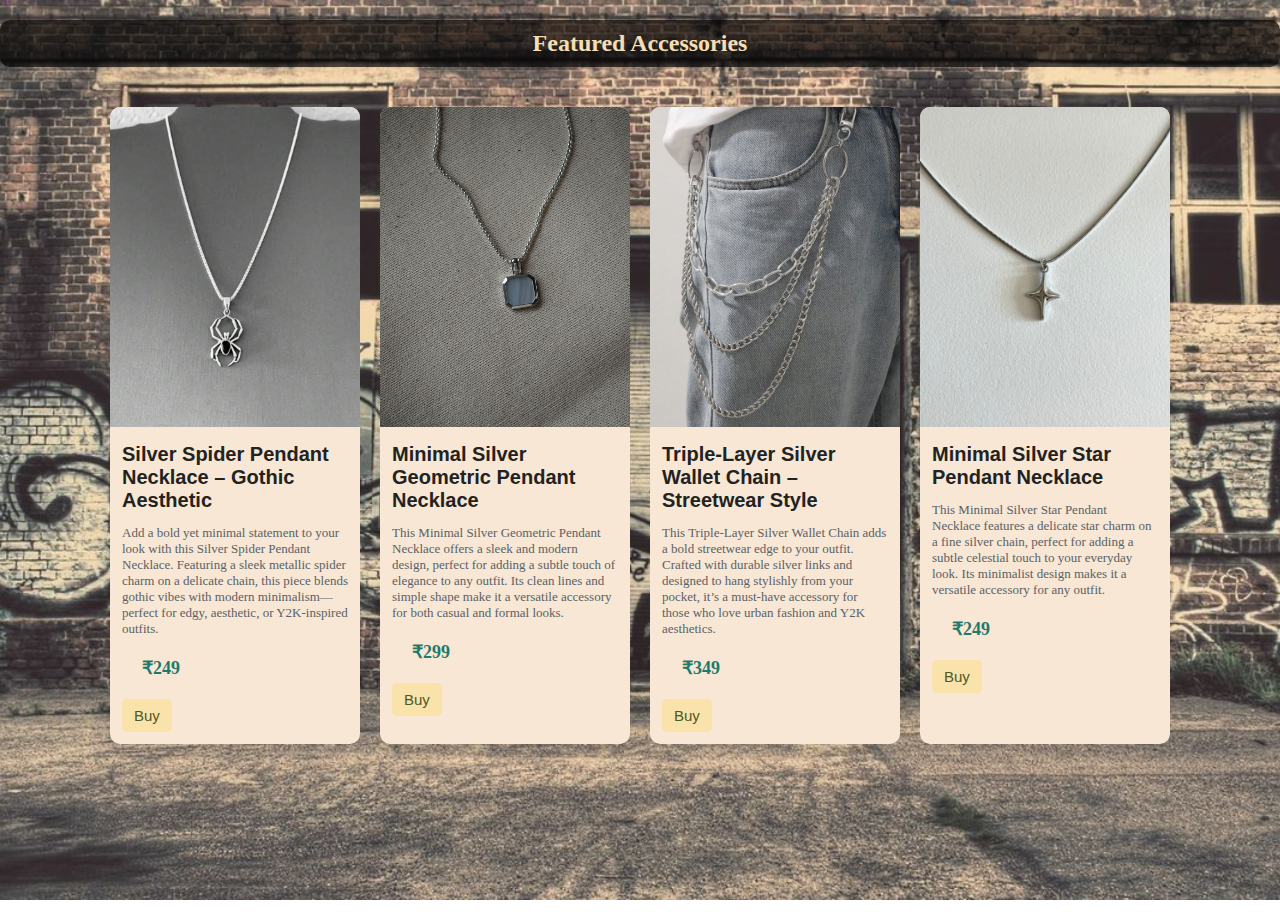
<file: accessories.html>
<!DOCTYPE html>
<html lang="en">
<head>
    <meta charset="UTF-8">
    <meta name="viewport" content="width=device-width, initial-scale=1.0">
    <title>Accessories</title>
    <style>
        :root{
  --bg:linear-gradient (135deg, #e8f0f9, #6b8cb5);
  --card:#ffffff;
  --accent:#1f7a6b;
  --muted:#5b6166;
  --radius:12px;
  --container:1100px;
  --gap:20px;
  --shadow: 0 8px 24px rgba(15,20,20,0.06);
}

*{
    box-sizing:border-box
}
html,body{
    height:100%;
    margin:0;
    font-family: Georgia, 'Times New Roman', Times, serif;
    background:var(--bg);
    color:#222
}
.container{
    max-width:var(--container);
    margin:0 auto;
    padding:20px;
}



/* Collections */
.section-title{
    margin:18px 0 12px;
    text-align: center;
    color:#eff6f5;
    box-shadow: 0 4px 6px rgba(0, 0, 0, 0.3);
   font-family: 'Courier New', Courier, monospace;
   background-color: rgba(1, 1, 1, 0.616);
}
.collections .grid{
    display:grid;
    grid-template-columns:repeat(4,1fr);
    gap:var(--gap);
}
.card{
    background:var(--card);
    border-radius:10px;
    overflow:hidden;
    box-shadow:var(--shadow);
    background-color: rgb(247, 231, 212);
}
.card img{
    width:100%;
    height:320px;
    object-fit:cover;
    background-color: antiquewhite;
}
.card-body{
    padding:12px;
    align-items:center;
    justify-content:space-between;
    gap:8px
}
.card-body h3{
    margin:0;
    font-size:1rem;
}
.muted{
    color:var(--muted);
    font-size:0.9rem;
}
.price{
    font-weight:700;
    color:var(--accent);
}

/* Responsive */


@media (max-width:520px){
  .nav{display:none}
  .collections .grid{grid-template-columns:1fr}
  .header-row{padding:8px 0}
  .hero-text h1{font-size:1.4rem}
  .hero-image img{height:200px}
}
body{
    background: linear-gradient(135deg, #c5d6e8, #9ac6fb);
    background-image: url(back.jpg);
    background-size: cover;
    background-repeat: no-repeat;
}
.container h2{
         font-size: 25px;
         font-family: 'Segoe UI', Tahoma, Geneva, Verdana, sans-serif;
}
.container h3{
            font-size: 20px;
            font-family: 'Gill Sans', 'Gill Sans MT', Calibri, 'Trebuchet MS', sans-serif;
}
.container p{
            font-size: 13px;
            font-family: Georgia, 'Times New Roman', Times, serif;
}
.price{
            font-size: 18px;
            margin: 20px;
}
h2{
  font-family: Georgia, 'Times New Roman', Times, serif;
    text-align: center; 
    background-color: #000000ab;
    color: wheat;
   
    padding: 10px 20px;
    border-radius: 10px;
   
}

button input {
    padding: 8px 12px;
    font-size: 16px;
    width: 100%;
    border: 1px solid #ccc;
    border-radius: 5px;
}
button {
    padding: 8px 12px;
    font-size: 15px;
    background-color: #f9e3aa;
    color: rgb(78, 90, 38);
    border: none;
    border-radius: 5px;
    cursor: pointer;
}

 button:hover {
    background-color: #ffe18d;
}
    </style>
</head>
<body>
  <h2>Featured Accessories</h2>
    <section id="collections" class="container collections">
    
      <div class="grid">
        <article class="card">
          <img src="a1.jpg" alt="a1" loading="lazy">
          <div class="card-body">
            <h3>Silver Spider Pendant Necklace – Gothic Aesthetic</h3>
            <p class="muted">Add a bold yet minimal statement to your look with this Silver Spider Pendant Necklace. Featuring a sleek metallic spider charm on a delicate chain, this piece blends gothic vibes with modern minimalism—perfect for edgy, aesthetic, or Y2K-inspired outfits.</p>
            <div class="price">&#8377;249</div>
            <a href="button1.html" target="_blank"><button>Buy</button></a>
          </div>
        </article>

        <article class="card">
          <img src="a2.jpg" alt="a2" loading="lazy">
          <div class="card-body">
            <h3>Minimal Silver Geometric Pendant Necklace</h3>
            <p class="muted">This Minimal Silver Geometric Pendant Necklace offers a sleek and modern design, perfect for adding a subtle touch of elegance to any outfit. Its clean lines and simple shape make it a versatile accessory for both casual and formal looks.</p>
            <div class="price">&#8377;299</div>
            <a href="button1.html" target="_blank"><button>Buy</button></a>
          </div>
        </article>

        <article class="card">
          <img src="a3.jpg" alt="a3" loading="lazy">
          <div class="card-body">
            <h3>Triple-Layer Silver Wallet Chain – Streetwear Style</h3>
            <p class="muted">This Triple-Layer Silver Wallet Chain adds a bold streetwear edge to your outfit. Crafted with durable silver links and designed to hang stylishly from your pocket, it’s a must-have accessory for those who love urban fashion and Y2K aesthetics.</p>
            <div class="price">&#8377;349</div>
            <a href="button1.html" target="_blank"><button>Buy</button></a>
          </div>
        </article>

        <article class="card">
          <img src="a4.jpg" alt="a4" loading="lazy">
          <div class="card-body">
            <h3>Minimal Silver Star Pendant Necklace</h3>
            <p class="muted">This Minimal Silver Star Pendant Necklace features a delicate star charm on a fine silver chain, perfect for adding a subtle celestial touch to your everyday look. Its minimalist design makes it a versatile accessory for any outfit.</p>
            <div class="price">&#8377;249</div>
            <a href="button1.html" target="_blank"><button>Buy</button></a>
          </div>
          </article>
</section>
</body>
</html>
</file>
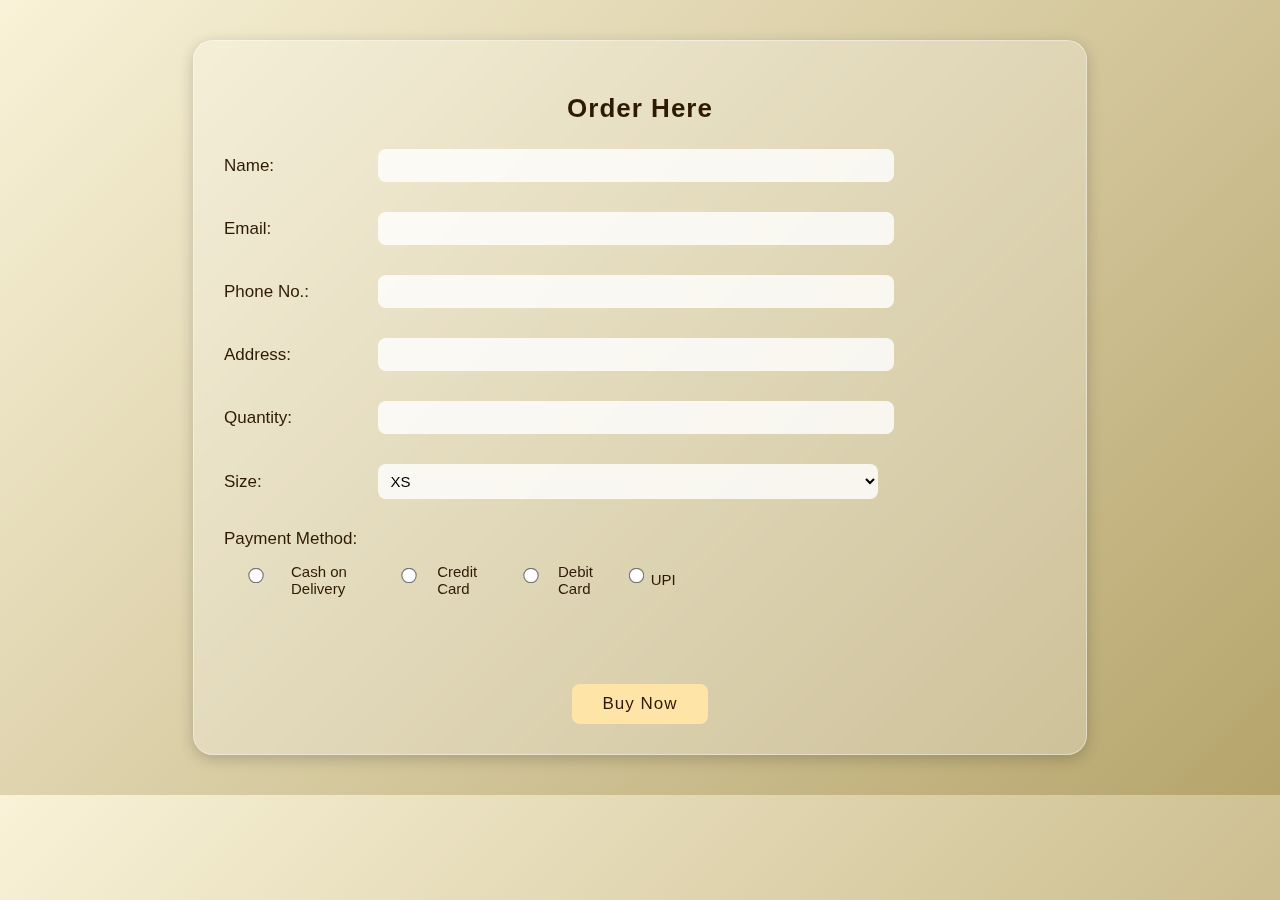
<file: button1.html>
<!DOCTYPE html>
<html>
<head>
    <title>Thrift Store Order Form</title>

    <style>
        body{
            background: linear-gradient(135deg, #f9f2d8, #b5a46b);
            font-family: "Poppins", sans-serif;
            margin: 0;
            padding: 0;
        }

        .form-box{
            width: 65%;
            margin: 40px auto;
            padding: 30px;
            background: rgba(255, 255, 255, 0.25);
            border-radius: 20px;
            backdrop-filter: blur(8px);
            border: 1px solid rgba(255, 255, 255, 0.4);
            color: rgb(46, 26, 3);
            box-shadow: 0 4px 15px rgba(0,0,0,0.2);
        }

        h2{
            color: rgb(46, 26, 3);
            font-size: 26px;
            text-align: center;
            margin-bottom: 25px;
            letter-spacing: 1px;
        }

        label{
            display: inline-block;
            width: 150px;
            margin-bottom: 14px;
            font-size: 17px;
        }

        input, select, textarea{
            padding: 8px;
            border: none;
            border-radius: 8px;
            width: 60%;
            margin-bottom: 12px;
            background: rgba(255,255,255,0.8);
            font-size: 15px;
        }

        textarea{
            height: 90px;
            resize: none;
        }

        /* Horizontal rows */
        .inline-row{
            display: flex;
            align-items: center;
            gap: 20px;
            margin-bottom: 12px;
        }

        .inline-row label{
            width: auto;
            display: flex;
            align-items: center;
            gap: 5px;
            font-size: 15px;
            color: rgb(46, 26, 3);
        }

        input[type="radio"]{
            transform: scale(1.2);
        }

        .btn{
            margin-top: 25px;
            padding: 10px 30px;
            background-color: #ffe4a7;
            border: none;
            border-radius: 8px;
            color: rgb(46, 26, 3);
            cursor: pointer;
            font-size: 17px;
            transition: 0.3s;
            letter-spacing: 1px;
        }

        .btn:hover{
            background-color: #ffeba8;
        }

        /* Popup */
        .popup{
            display: none;
            position: fixed;
            top: 50%;
            left: 50%;
            transform: translate(-50%, -50%);
            background: white;
            padding: 25px 35px;
            border-radius: 12px;
            text-align: center;
            color: rgb(46, 26, 3);
            font-size: 20px;
            box-shadow: 0 4px 12px rgba(0,0,0,0.3);
            animation: fadeIn 0.3s ease-in-out;
        }

        @keyframes fadeIn{
            from{opacity: 0; transform: translate(-50%, -48%);}
            to{opacity: 1; transform: translate(-50%, -50%);}
        }
    </style>
</head>

<body>

<div class="form-box">

    <h2>Order Here</h2>

    <form onsubmit="showPopup(event)">
        <label for="name">Name:</label>
        <input type="text" id="name" required><br><br>

        <label for="email">Email:</label>
        <input type="email" id="email" required><br><br>

        <label for="phone">Phone No.:</label>
        <input type="text" id="phone" required><br><br>

        <label for="address">Address:</label>
        <input type="text" id="address"  required><br><br>

        

        <label for="quantity">Quantity:</label>
        <input type="number" id="quantity" min="1" max="5" required><br><br>

        <label for="size">Size:</label>
        <select id="size">
            <option>XS</option>
            <option>S</option>
            <option>M</option>
            <option>L</option>
            <option>XL</option>
        </select><br><br>

       

        <label for="pay">Payment Method:</label>
        <div class="inline-row">
            <label for="pay1"><input type="radio" name="pay" id="pay1"> Cash on Delivery</label>
            <label for="pay2"><input type="radio" name="pay" id="pay2"> Credit Card</label>
            <label for="pay3"><input type="radio" name="pay" id="pay3"> Debit Card</label>
            <label for="pay4"><input type="radio" name="pay" id="pay4"> UPI</label>
        </div>
<br><br>
        

        <center>
            <button class="btn">Buy Now</button>
        </center>
    </form>
</div>


</script>

</body>
</html>
</file>
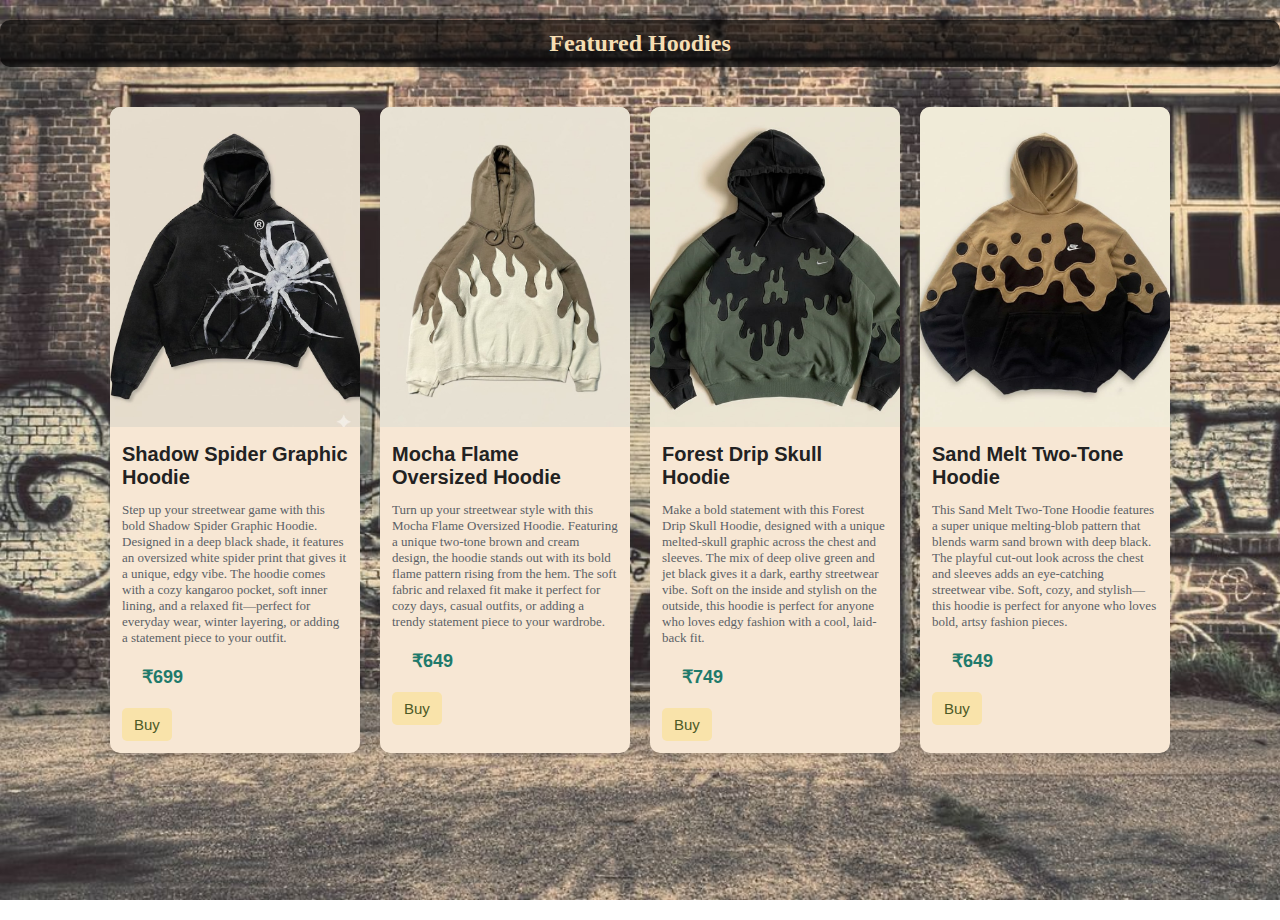
<file: hoodie.html>
<!DOCTYPE html>
<html lang="en">
<head>
    <meta charset="UTF-8">
    <meta name="viewport" content="width=device-width, initial-scale=1.0">
    <title>Hoodies</title>
    <style>
      :root{
  --bg:linear-gradient (135deg, #e8f0f9, #6b8cb5);
  --card:#ffffff;
  --accent:#1f7a6b;
  --muted:#5b6166;
  --radius:12px;
  --container:1100px;
  --gap:20px;
  --shadow: 0 8px 24px rgba(15,20,20,0.06);
}

*{
    box-sizing:border-box
}
html,body{
    height:100%;
    margin:0;
    font-family: -apple-system, BlinkMacSystemFont, "Segoe UI", Roboto, "Helvetica Neue", Arial;
    background:var(--bg);
    color:#222
}
.container{
    max-width:var(--container);
    margin:0 auto;
    padding:20px;
}



/* Collections */
.section-title{
    margin:18px 0 12px;
    color:#0e2b27;
}
.collections .grid{
    display:grid;
    grid-template-columns:repeat(4,1fr);
    gap:var(--gap);
}
.card{
    background:var(--card);
    border-radius:10px;
    overflow:hidden;
    box-shadow:var(--shadow);
    background-color: rgb(247, 231, 212);
}
.card img{
    width:100%;
    height:320px;
    object-fit:cover;
    background-color: antiquewhite;
}
.card-body{
    padding:12px;
    align-items:center;
    justify-content:space-between;
    gap:8px
}
.card-body h3{
    margin:0;
    font-size:1rem;
}
.muted{
    color:var(--muted);
    font-size:0.9rem;
}
.price{
    font-weight:700;
    color:var(--accent);
}

/* Responsive */


@media (max-width:520px){
  .nav{display:none}
  .collections .grid{grid-template-columns:1fr}
  .header-row{padding:8px 0}
  .hero-text h1{font-size:1.4rem}
  .hero-image img{height:200px}
}
body{
    background: linear-gradient(135deg, #c5d6e8, #9ac6fb);
    background-image: url(back.jpg);
    background-size: cover;
    background-repeat: no-repeat;
}
.container h2{
         font-size: 25px;
         font-family: 'Segoe UI', Tahoma, Geneva, Verdana, sans-serif;
}
.container h3{
            font-size: 20px;
            font-family: 'Gill Sans', 'Gill Sans MT', Calibri, 'Trebuchet MS', sans-serif;
}
.container p{
            font-size: 13px;
            font-family: Georgia, 'Times New Roman', Times, serif;
}
.price{
            font-size: 18px;
            margin: 20px;
}
h2{
  font-family: Georgia, 'Times New Roman', Times, serif;
    text-align: center; 
    background-color: #000000ab;
    color: wheat;
   
    padding: 10px 20px;
    border-radius: 10px;
   
}
button input {
    padding: 8px 12px;
    font-size: 16px;
    width: 100%;
    border: 1px solid #ccc;
    border-radius: 5px;
}
button {
    padding: 8px 12px;
    font-size: 15px;
    background-color: #f9e3aa;
    color: rgb(78, 90, 38);
    border: none;
    border-radius: 5px;
    cursor: pointer;
}

 button:hover {
    background-color: #ffe18d;
}
    </style>
</head>
<body>
         <h2>Featured Hoodies</h2>
   <section id="collections" class="container collections">
     
      <div class="grid">
        <article class="card">
          <img src="ho1.jpg" alt="hoodie1" loading="lazy">
          <div class="card-body">
            <h3>Shadow Spider Graphic Hoodie</h3>
            <p class="muted">Step up your streetwear game with this bold Shadow Spider Graphic Hoodie. Designed in a deep black shade, it features an oversized white spider print that gives it a unique, edgy vibe. The hoodie comes with a cozy kangaroo pocket, soft inner lining, and a relaxed fit—perfect for everyday wear, winter layering, or adding a statement piece to your outfit.</p>
            <div class="price">&#8377;699</div>
            <a href="button1.html" target="_blank"><button>Buy</button></a>
          </div>
        </article>
        <article class="card">
          <img src="ho2.jpg" alt="hoodie2" loading="lazy">
          <div class="card-body">
            <h3>Mocha Flame Oversized Hoodie</h3>
            <p class="muted">Turn up your streetwear style with this Mocha Flame Oversized Hoodie. Featuring a unique two-tone brown and cream design, the hoodie stands out with its bold flame pattern rising from the hem. The soft fabric and relaxed fit make it perfect for cozy days, casual outfits, or adding a trendy statement piece to your wardrobe.</p>
            <div class="price">&#8377;649</div>
            <a href="button1.html" target="_blank"><button>Buy</button></a>
          </div>
        </article>

        <article class="card">
          <img src="ho3.jpg" alt="hoodie3" loading="lazy">
          <div class="card-body">
            <h3>Forest Drip Skull Hoodie</h3>
            <p class="muted">Make a bold statement with this Forest Drip Skull Hoodie, designed with a unique melted-skull graphic across the chest and sleeves. The mix of deep olive green and jet black gives it a dark, earthy streetwear vibe. Soft on the inside and stylish on the outside, this hoodie is perfect for anyone who loves edgy fashion with a cool, laid-back fit.</p>
            <div class="price">&#8377;749</div>
            <a href="button1.html" target="_blank"><button>Buy</button></a>
          </div>
        </article>

        <article class="card">
          <img src="ho4.jpg" alt="hoodie4" loading="lazy">
          <div class="card-body">
            <h3>Sand Melt Two-Tone Hoodie</h3>
            <p class="muted">This Sand Melt Two-Tone Hoodie features a super unique melting-blob pattern that blends warm sand brown with deep black. The playful cut-out look across the chest and sleeves adds an eye-catching streetwear vibe. Soft, cozy, and stylish—this hoodie is perfect for anyone who loves bold, artsy fashion pieces.</p>
            <div class="price">&#8377;649</div>
            <a href="button1.html" target="_blank"><button>Buy</button></a>
          </div>
</article>
</section>
   
</body>
</html>
</file>
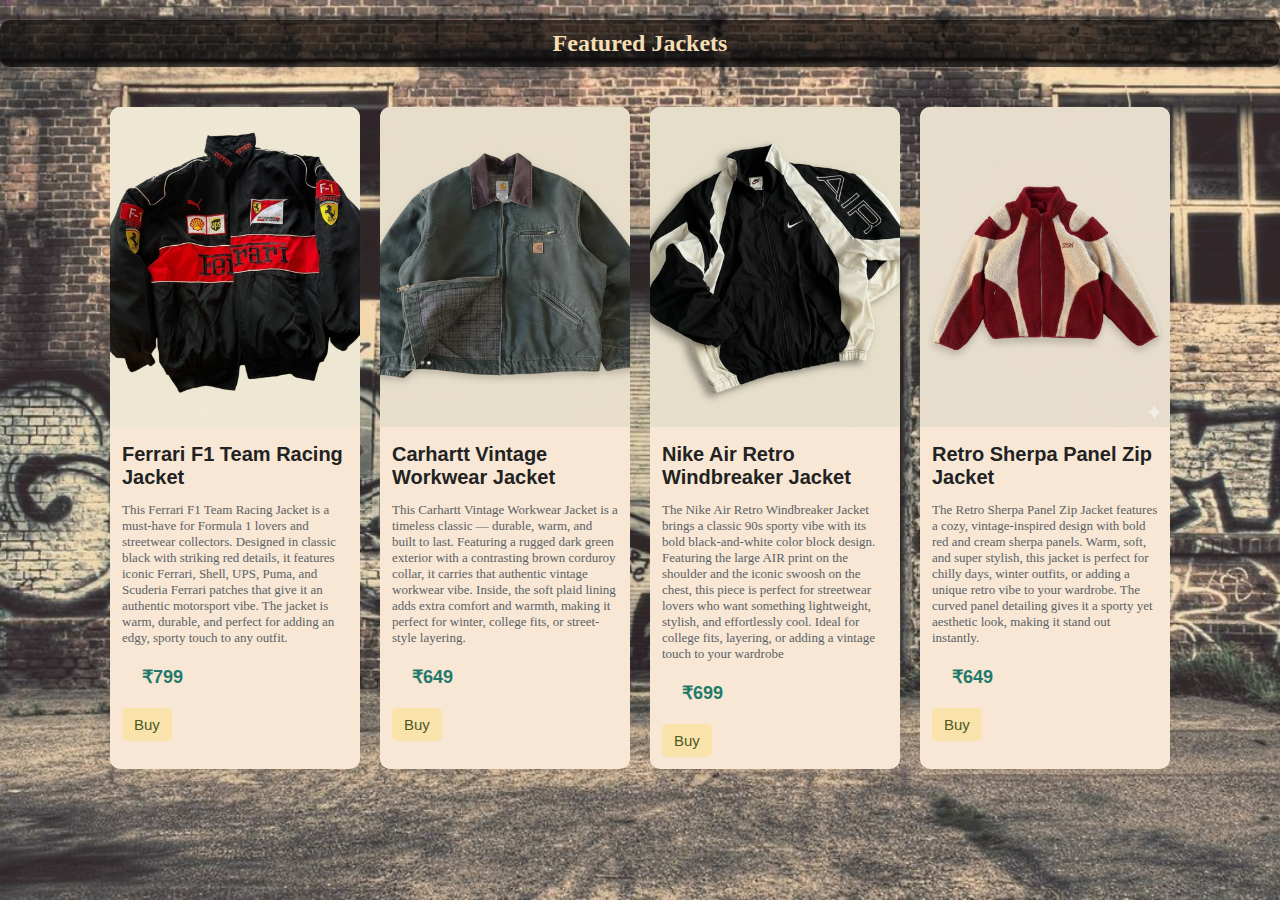
<file: jacket.html>
<!DOCTYPE html>
<html lang="en">
<head>
    <meta charset="UTF-8">
    <meta name="viewport" content="width=device-width, initial-scale=1.0">
    <title>Jackets</title>
    <style>
      
   :root{
  --bg:linear-gradient (135deg, #e8f0f9, #6b8cb5);
  --card:#ffffff;
  --accent:#1f7a6b;
  --muted:#5b6166;
  --radius:12px;
  --container:1100px;
  --gap:20px;
  --shadow: 0 8px 24px rgba(15,20,20,0.06);
}

*{
    box-sizing:border-box
}
html,body{
    height:100%;
    margin:0;
    font-family: -apple-system, BlinkMacSystemFont, "Segoe UI", Roboto, "Helvetica Neue", Arial;
    background:var(--bg);
    color:#222
}
.container{
    max-width:var(--container);
    margin:0 auto;
    padding:20px;
}



/* Collections */
.section-title{
    margin:18px 0 12px;
    color:#0e2b27;
}
.collections .grid{
    display:grid;
    grid-template-columns:repeat(4,1fr);
    gap:var(--gap);
}
.card{
    background:var(--card);
    border-radius:10px;
    overflow:hidden;
    box-shadow:var(--shadow);
    background-color: rgb(247, 231, 212);
}
.card img{
    width:100%;
    height:320px;
    object-fit:cover;
    background-color: antiquewhite;
}
.card-body{
    padding:12px;
    align-items:center;
    justify-content:space-between;
    gap:8px
}
.card-body h3{
    margin:0;
    font-size:1rem;
}
.muted{
    color:var(--muted);
    font-size:0.9rem;
}
.price{
    font-weight:700;
    color:var(--accent);
}

/* Responsive */


@media (max-width:520px){
  .nav{display:none}
  .collections .grid{grid-template-columns:1fr}
  .header-row{padding:8px 0}
  .hero-text h1{font-size:1.4rem}
  .hero-image img{height:200px}
}
body{
    background: linear-gradient(135deg, #c5d6e8, #9ac6fb);
    background-image: url(back.jpg);
    background-size: cover;
    background-repeat: no-repeat;
}
.container h2{
         font-size: 25px;
         font-family: 'Segoe UI', Tahoma, Geneva, Verdana, sans-serif;
}
.container h3{
            font-size: 20px;
            font-family: 'Gill Sans', 'Gill Sans MT', Calibri, 'Trebuchet MS', sans-serif;
}
.container p{
            font-size: 13px;
            font-family: Georgia, 'Times New Roman', Times, serif;
}
.price{
            font-size: 18px;
            margin: 20px;
}
h2{
  font-family: Georgia, 'Times New Roman', Times, serif;
    text-align: center; 
    background-color: #000000ab;
    color: wheat;
   
    padding: 10px 20px;
    border-radius: 10px;
   
}
button input {
    padding: 8px 12px;
    font-size: 16px;
    width: 100%;
    border: 1px solid #ccc;
    border-radius: 5px;
}
button {
    padding: 8px 12px;
    font-size: 15px;
    background-color: #f9e3aa;
    color: rgb(78, 90, 38);
    border: none;
    border-radius: 5px;
    cursor: pointer;
}

 button:hover {
    background-color: #ffe18d;
}

    </style>
</head>
<body>
    <h2>Featured Jackets</h2>
   <section id="collections" class="container collections">
    
      <div class="grid">
        <article class="card">
          <img src="ja1.jpg" alt="j1" loading="lazy">
          <div class="card-body">
            <h3>Ferrari F1 Team Racing Jacket</h3>
            <p class="muted">This Ferrari F1 Team Racing Jacket is a must-have for Formula 1 lovers and streetwear collectors. Designed in classic black with striking red details, it features iconic Ferrari, Shell, UPS, Puma, and Scuderia Ferrari patches that give it an authentic motorsport vibe. The jacket is warm, durable, and perfect for adding an edgy, sporty touch to any outfit.</p>
            <div class="price">&#8377;799</div>
            <a href="button1.html" target="_blank"><button>Buy</button></a>
          </div>
        </article>

        <article class="card">
          <img src="ja2.jpg" alt="j2" loading="lazy">
          <div class="card-body">
            <h3>Carhartt Vintage Workwear Jacket</h3>
            <p class="muted">This Carhartt Vintage Workwear Jacket is a timeless classic — durable, warm, and built to last. Featuring a rugged dark green exterior with a contrasting brown corduroy collar, it carries that authentic vintage workwear vibe. Inside, the soft plaid lining adds extra comfort and warmth, making it perfect for winter, college fits, or street-style layering.</p>
            <div class="price">&#8377;649</div>
            <a href="button1.html" target="_blank"><button>Buy</button></a>
          </div>
        </article>

        <article class="card">
          <img src="ja3.jpg" alt="j3" loading="lazy">
          <div class="card-body">
            <h3>Nike Air Retro Windbreaker Jacket</h3>
            <p class="muted">The Nike Air Retro Windbreaker Jacket brings a classic 90s sporty vibe with its bold black-and-white color block design. Featuring the large AIR print on the shoulder and the iconic swoosh on the chest, this piece is perfect for streetwear lovers who want something lightweight, stylish, and effortlessly cool. Ideal for college fits, layering, or adding a vintage touch to your wardrobe</p>
            <div class="price">&#8377;699</div>
            <a href="button1.html" target="_blank"><button>Buy</button></a>
          </div>
        </article>

        <article class="card">
          <img src="ja4.jpg" alt="j4" loading="lazy">
          <div class="card-body">
            <h3>Retro Sherpa Panel Zip Jacket</h3>
            <p class="muted">The Retro Sherpa Panel Zip Jacket features a cozy, vintage-inspired design with bold red and cream sherpa panels. Warm, soft, and super stylish, this jacket is perfect for chilly days, winter outfits, or adding a unique retro vibe to your wardrobe. The curved panel detailing gives it a sporty yet aesthetic look, making it stand out instantly.</p>
            <div class="price">&#8377;649</div>
            <a href="button1.html" target="_blank"><button>Buy</button></a>
          </div>
</article>
</section>
   
</body>
</html>
</file>
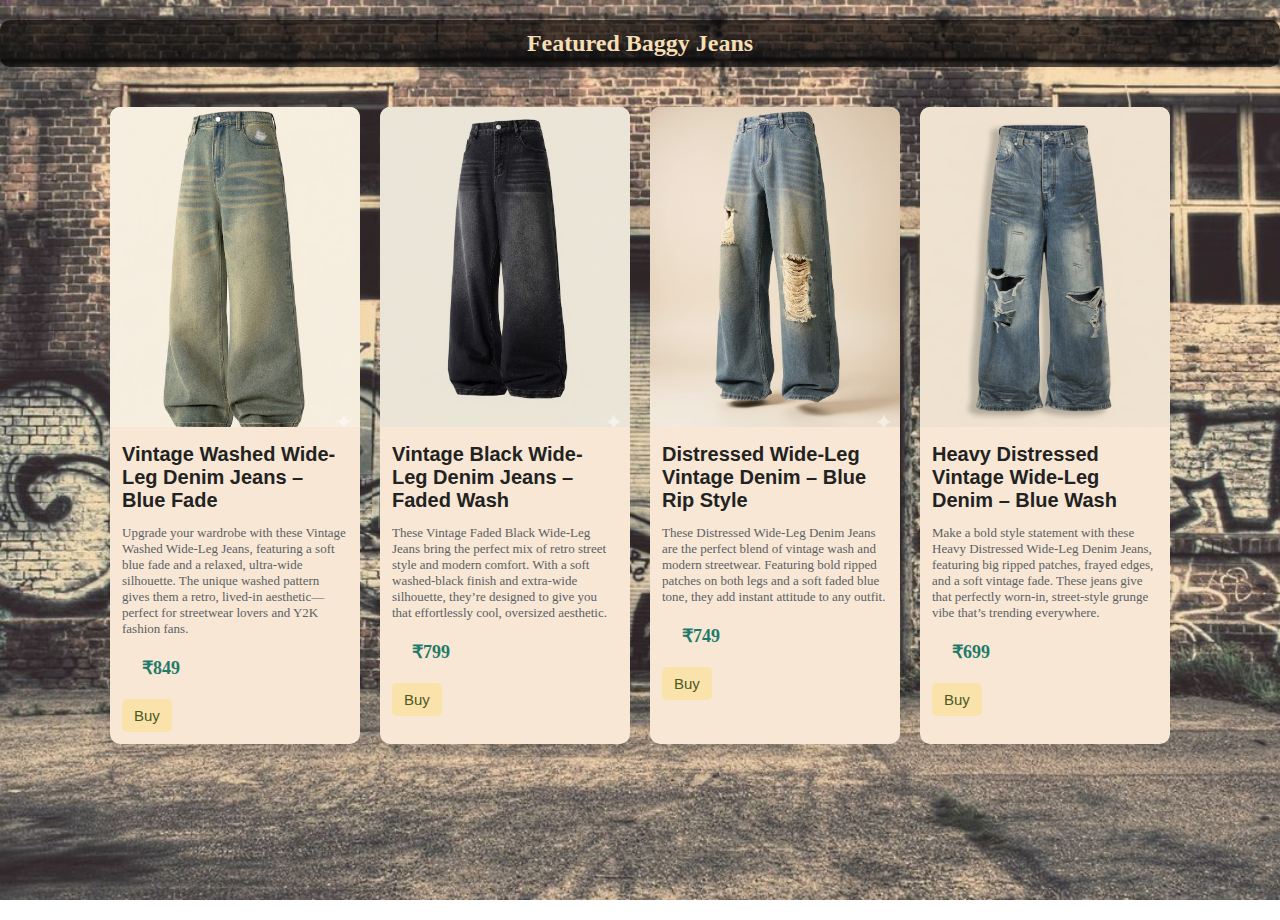
<file: jeans.html>
<!DOCTYPE html>
<html lang="en">
<head>
    <meta charset="UTF-8">
    <meta name="viewport" content="width=device-width, initial-scale=1.0">
    <title>Baggy Jeans</title>
    <style>
        :root{
  --bg:linear-gradient (135deg, #e8f0f9, #6b8cb5);
  --card:#ffffff;
  --accent:#1f7a6b;
  --muted:#5b6166;
  --radius:12px;
  --container:1100px;
  --gap:20px;
  --shadow: 0 8px 24px rgba(15,20,20,0.06);
}

*{
    box-sizing:border-box
}
html,body{
    height:100%;
    margin:0;
    font-family: Georgia, 'Times New Roman', Times, serif;
    background:var(--bg);
    color:#222
}
.container{
    max-width:var(--container);
    margin:0 auto;
    padding:20px;
}



/* Collections */
.section-title{
    margin:18px 0 12px;
    text-align: center;
    color:#eff6f5;
    box-shadow: 0 4px 6px rgba(0, 0, 0, 0.3);
   font-family: 'Courier New', Courier, monospace;
   background-color: rgba(1, 1, 1, 0.616);
}
.collections .grid{
    display:grid;
    grid-template-columns:repeat(4,1fr);
    gap:var(--gap);
}
.card{
    background:var(--card);
    border-radius:10px;
    overflow:hidden;
    box-shadow:var(--shadow);
    background-color: rgb(247, 231, 212);
}
.card img{
    width:100%;
    height:320px;
    object-fit:cover;
    background-color: antiquewhite;
    transition: 0.3s ease-in-out;
    cursor: pointer;
}
.card img:hover {
    transform: scale(1.05);
}

.card-body{
    padding:12px;
    align-items:center;
    justify-content:space-between;
    gap:8px
}
.card-body h3{
    margin:0;
    font-size:1rem;
}
.muted{
    color:var(--muted);
    font-size:0.9rem;
}
.price{
    font-weight:700;
    color:var(--accent);
}

/* Responsive */


@media (max-width:520px){
  .nav{display:none}
  .collections .grid{grid-template-columns:1fr}
  .header-row{padding:8px 0}
  .hero-text h1{font-size:1.4rem}
  .hero-image img{height:200px}
}
body{
    background: linear-gradient(135deg, #c5d6e8, #9ac6fb);
    background-image: url(back.jpg);
    background-size: cover;
    background-repeat: no-repeat;
}
.container h2{
         font-size: 25px;
         font-family: 'Segoe UI', Tahoma, Geneva, Verdana, sans-serif;
}
.container h3{
            font-size: 20px;
            font-family: 'Gill Sans', 'Gill Sans MT', Calibri, 'Trebuchet MS', sans-serif;
}
.container p{
            font-size: 13px;
            font-family: Georgia, 'Times New Roman', Times, serif;
}
.price{
            font-size: 18px;
            margin: 20px;
}
h2{
  font-family: Georgia, 'Times New Roman', Times, serif;
    text-align: center; 
    background-color: #000000ab;
    color: wheat;
   
    padding: 10px 20px;
    border-radius: 10px;
   
}
button input {
    padding: 8px 12px;
    font-size: 16px;
    width: 100%;
    border: 1px solid #ccc;
    border-radius: 5px;
}
button {
    padding: 8px 12px;
    font-size: 15px;
    background-color: #f9e3aa;
    color: rgb(78, 90, 38);
    border: none;
    border-radius: 5px;
    cursor: pointer;
}

 button:hover {
    background-color: #ffe18d;
}

    </style>
</head>
<body>
  <h2>Featured Baggy Jeans</h2>
    <section id="collections" class="container collections">
    
      <div class="grid">
        <article class="card">
          <img src="je1.jpg" alt="je1" loading="lazy">
          <div class="card-body">
            <h3>Vintage Washed Wide-Leg Denim Jeans – Blue Fade</h3>
            <p class="muted">Upgrade your wardrobe with these Vintage Washed Wide-Leg Jeans, featuring a soft blue fade and a relaxed, ultra-wide silhouette. The unique washed pattern gives them a retro, lived-in aesthetic—perfect for streetwear lovers and Y2K fashion fans.</p>
            <div class="price">&#8377;849</div>
            <a href="button1.html" target="_blank"><button>Buy</button></a>
          </div>
        </article>

        <article class="card">
          <img src="je2.jpg" alt="je2" loading="lazy">
          <div class="card-body">
            <h3>Vintage Black Wide-Leg Denim Jeans – Faded Wash</h3>
            <p class="muted">These Vintage Faded Black Wide-Leg Jeans bring the perfect mix of retro street style and modern comfort. With a soft washed-black finish and extra-wide silhouette, they’re designed to give you that effortlessly cool, oversized aesthetic.</p>
            <div class="price">&#8377;799</div>
            <a href="button1.html" target="_blank"><button>Buy</button></a>
          </div>
        </article>

        <article class="card">
          <img src="je3.jpg" alt="je3" loading="lazy">
          <div class="card-body">
            <h3>Distressed Wide-Leg Vintage Denim – Blue Rip Style</h3>
            <p class="muted">These Distressed Wide-Leg Denim Jeans are the perfect blend of vintage wash and modern streetwear. Featuring bold ripped patches on both legs and a soft faded blue tone, they add instant attitude to any outfit.</p>
            <div class="price">&#8377;749</div>
            <a href="button1.html" target="_blank"><button>Buy</button></a>
          </div>
        </article>

        <article class="card">
          <img src="je4.jpg" alt="je4" loading="lazy">
          <div class="card-body">
            <h3>Heavy Distressed Vintage Wide-Leg Denim – Blue Wash</h3>
            <p class="muted">Make a bold style statement with these Heavy Distressed Wide-Leg Denim Jeans, featuring big ripped patches, frayed edges, and a soft vintage fade. These jeans give that perfectly worn-in, street-style grunge vibe that’s trending everywhere.</p>
            <div class="price">&#8377;699</div>
            <a href="button1.html" target="_blank"><button>Buy</button></a>
          </div>
          </article>
</section>
</body>
</html>
</file>
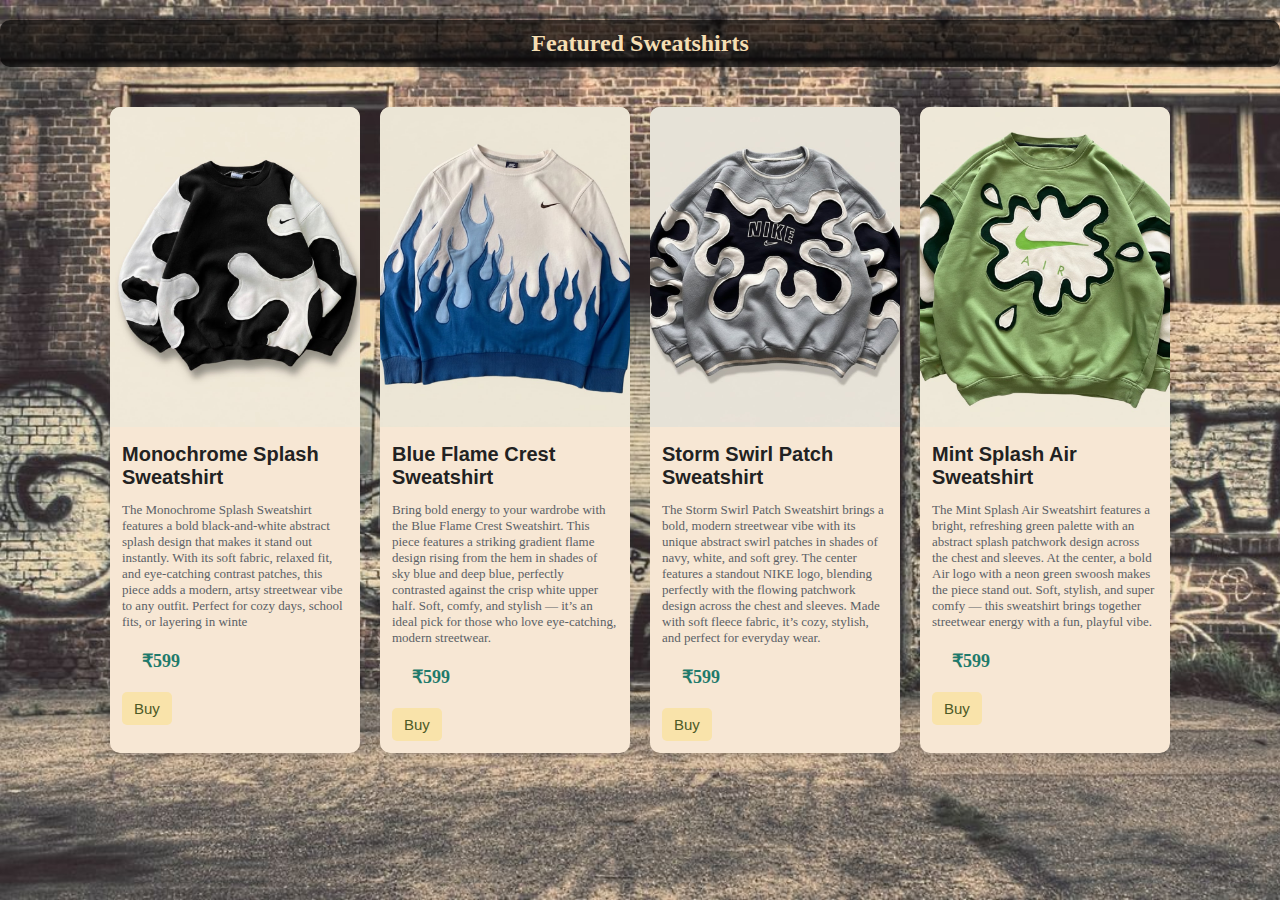
<file: sweat.html>
<!DOCTYPE html>
<html lang="en">
<head>
    <meta charset="UTF-8">
    <meta name="viewport" content="width=device-width, initial-scale=1.0">
    <title>Sweatshirts</title>
    <style>
        :root{
  --bg:linear-gradient (135deg, #e8f0f9, #6b8cb5);
  --card:#ffffff;
  --accent:#1f7a6b;
  --muted:#5b6166;
  --radius:12px;
  --container:1100px;
  --gap:20px;
  --shadow: 0 8px 24px rgba(15,20,20,0.06);
}

*{
    box-sizing:border-box
}
html,body{
    height:100%;
    margin:0;
    font-family: Georgia, 'Times New Roman', Times, serif;
    background:var(--bg);
    color:#222
}
.container{
    max-width:var(--container);
    margin:0 auto;
    padding:20px;
}



/* Collections */
.section-title{
    margin:18px 0 12px;
    text-align: center;
    color:#eff6f5;
    box-shadow: 0 4px 6px rgba(0, 0, 0, 0.3);
   font-family: 'Courier New', Courier, monospace;
   background-color: rgba(1, 1, 1, 0.616);
}
.collections .grid{
    display:grid;
    grid-template-columns:repeat(4,1fr);
    gap:var(--gap);
}
.card{
    background:var(--card);
    border-radius:10px;
    overflow:hidden;
    box-shadow:var(--shadow);
    background-color: rgb(247, 231, 212);
}
.card img{
    width:100%;
    height:320px;
    object-fit:cover;
    background-color: antiquewhite;
    transition: 0.3s ease-in-out;
    cursor: pointer;
}
.card img:hover {
    transform: scale(1.05);
}
.card-body{
    padding:12px;
    align-items:center;
    justify-content:space-between;
    gap:8px
}
.card-body h3{
    margin:0;
    font-size:1rem;
}
.muted{
    color:var(--muted);
    font-size:0.9rem;
}
.price{
    font-weight:700;
    color:var(--accent);
}

/* Responsive */


@media (max-width:520px){
  .nav{display:none}
  .collections .grid{grid-template-columns:1fr}
  .header-row{padding:8px 0}
  .hero-text h1{font-size:1.4rem}
  .hero-image img{height:200px}
}
body{
    background: linear-gradient(135deg, #c5d6e8, #9ac6fb);
    background-image: url(back.jpg);
    background-size: cover;
    background-repeat: no-repeat;
}
.container h2{
         font-size: 25px;
         font-family: 'Segoe UI', Tahoma, Geneva, Verdana, sans-serif;
}
.container h3{
            font-size: 20px;
            font-family: 'Gill Sans', 'Gill Sans MT', Calibri, 'Trebuchet MS', sans-serif;
}
.container p{
            font-size: 13px;
            font-family: Georgia, 'Times New Roman', Times, serif;
}
.price{
            font-size: 18px;
            margin: 20px;
}
h2{
  font-family: Georgia, 'Times New Roman', Times, serif;
    text-align: center; 
    background-color: #000000ab;
    color: wheat;
   
    padding: 10px 20px;
    border-radius: 10px;
   
}
button input {
    padding: 8px 12px;
    font-size: 16px;
    width: 100%;
    border: 1px solid #ccc;
    border-radius: 5px;
}
button {
    padding: 8px 12px;
    font-size: 15px;
    background-color: #f9e3aa;
    color: rgb(78, 90, 38);
    border: none;
    border-radius: 5px;
    cursor: pointer;
}

 button:hover {
    background-color: #ffe18d;
}

    </style>
</head>
<body>
  <h2>Featured Sweatshirts</h2>
    <section id="collections" class="container collections">
    
      <div class="grid">

        <article class="card">
          <img src="se1.jpg" alt="se1" loading="lazy">
          <div class="card-body">
            <h3>Monochrome Splash Sweatshirt</h3>
            <p class="muted">The Monochrome Splash Sweatshirt features a bold black-and-white abstract splash design that makes it stand out instantly. With its soft fabric, relaxed fit, and eye-catching contrast patches, this piece adds a modern, artsy streetwear vibe to any outfit. Perfect for cozy days, school fits, or layering in winte</p>
            <div class="price">&#8377;599</div>
            <a href="button1.html" target="_blank"><button>Buy</button></a>
          </div>
        </article>

        <article class="card">
          <img src="se2.jpg" alt="se2" loading="lazy">
          <div class="card-body">
            <h3>Blue Flame Crest Sweatshirt</h3>
            <p class="muted">Bring bold energy to your wardrobe with the Blue Flame Crest Sweatshirt. This piece features a striking gradient flame design rising from the hem in shades of sky blue and deep blue, perfectly contrasted against the crisp white upper half. Soft, comfy, and stylish — it’s an ideal pick for those who love eye-catching, modern streetwear.</p>
            <div class="price">&#8377;599</div>
            <a href="button1.html" target="_blank"><button>Buy</button></a>
          </div>
        </article>

        <article class="card">
          <img src="se3.jpg" alt="se3" loading="lazy">
          <div class="card-body">
            <h3>Storm Swirl Patch Sweatshirt</h3>
            <p class="muted">The Storm Swirl Patch Sweatshirt brings a bold, modern streetwear vibe with its unique abstract swirl patches in shades of navy, white, and soft grey. The center features a standout NIKE logo, blending perfectly with the flowing patchwork design across the chest and sleeves. Made with soft fleece fabric, it’s cozy, stylish, and perfect for everyday wear.</p>
            <div class="price">&#8377;599</div>
            <a href="button1.html" target="_blank"><button>Buy</button></a>
          </div>
        </article>
        <article class="card">
          <img src="se4.jpg" alt="se4" loading="lazy">
          <div class="card-body">
            <h3>Mint Splash Air Sweatshirt</h3>
            <p class="muted">The Mint Splash Air Sweatshirt features a bright, refreshing green palette with an abstract splash patchwork design across the chest and sleeves. At the center, a bold Air logo with a neon green swoosh makes the piece stand out. Soft, stylish, and super comfy — this sweatshirt brings together streetwear energy with a fun, playful vibe.</p>
            <div class="price">&#8377;599</div>
            <a href="button1.html" target="_blank"><button>Buy</button></a>
          </div>
          </article>
</section>
</body>
</html>
</file>
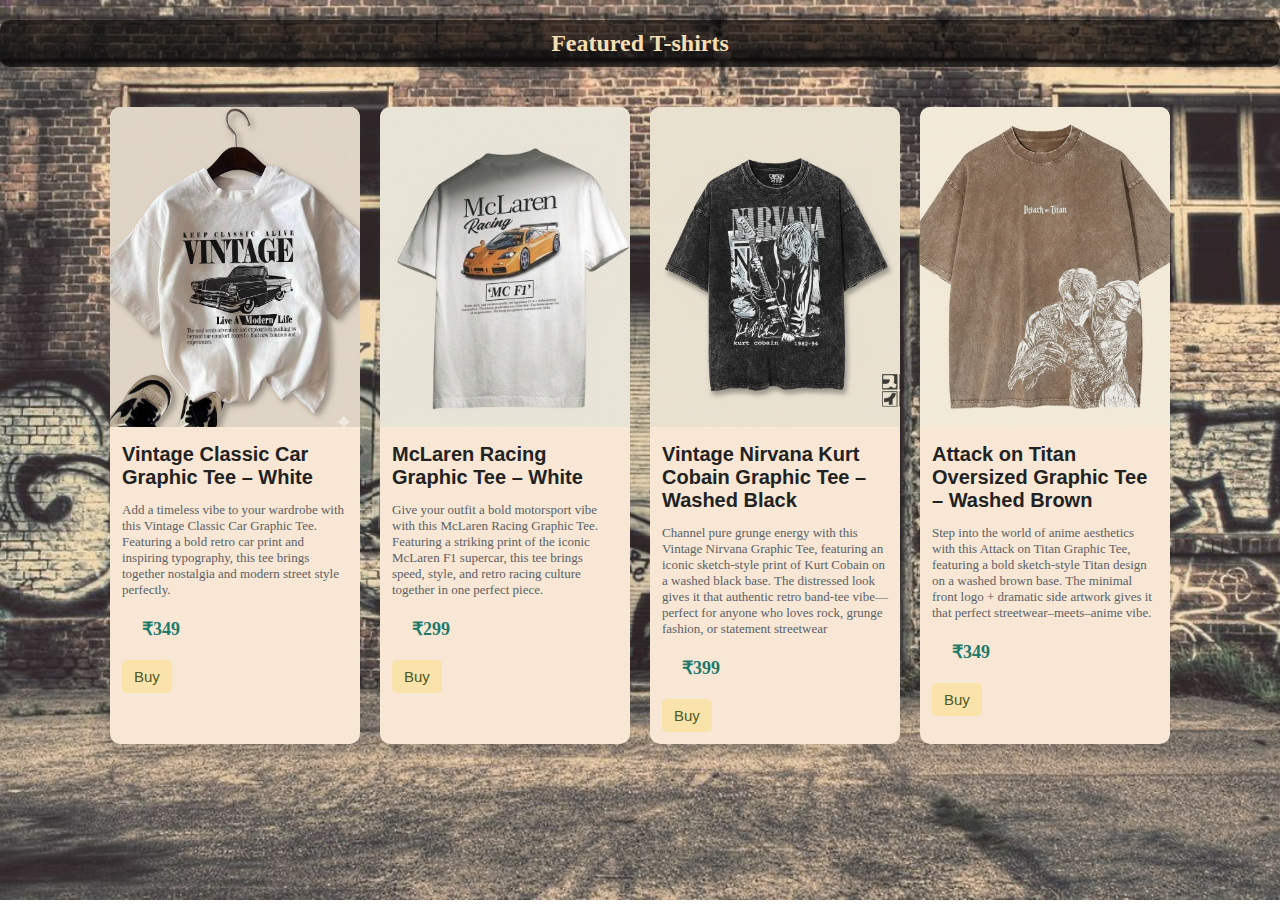
<file: tshirt.html>
<!DOCTYPE html>
<html lang="en">
<head>
    <meta charset="UTF-8">
    <meta name="viewport" content="width=device-width, initial-scale=1.0">
    <title>T-shirts</title>
    <style>
        :root{
  --bg:linear-gradient (135deg, #e8f0f9, #6b8cb5);
  --card:#ffffff;
  --accent:#1f7a6b;
  --muted:#5b6166;
  --radius:12px;
  --container:1100px;
  --gap:20px;
  --shadow: 0 8px 24px rgba(15,20,20,0.06);
}

*{
    box-sizing:border-box
}
html,body{
    height:100%;
    margin:0;
    font-family: Georgia, 'Times New Roman', Times, serif;
    background:var(--bg);
    color:#222
}
.container{
    max-width:var(--container);
    margin:0 auto;
    padding:20px;
}



/* Collections */
.section-title{
    margin:18px 0 12px;
    text-align: center;
    color:#eff6f5;
    box-shadow: 0 4px 6px rgba(0, 0, 0, 0.3);
   font-family: 'Courier New', Courier, monospace;
   background-color: rgba(1, 1, 1, 0.616);
}
.collections .grid{
    display:grid;
    grid-template-columns:repeat(4,1fr);
    gap:var(--gap);
}
.card{
    background:var(--card);
    border-radius:10px;
    overflow:hidden;
    box-shadow:var(--shadow);
    background-color: rgb(247, 231, 212);
}
.card img{
    width:100%;
    height:320px;
    object-fit:cover;
    background-color: antiquewhite;
    transition: 0.3s ease-in-out;
    cursor: pointer;
}
.card img:hover {
    transform: scale(1.05);
}
  
.card-body{
    padding:12px;
    align-items:center;
    justify-content:space-between;
    gap:8px
}
.card-body h3{
    margin:0;
    font-size:1rem;
}
.muted{
    color:var(--muted);
    font-size:0.9rem;
}
.price{
    font-weight:700;
    color:var(--accent);
}

/* Responsive */


@media (max-width:520px){
  .nav{display:none}
  .collections .grid{grid-template-columns:1fr}
  .header-row{padding:8px 0}
  .hero-text h1{font-size:1.4rem}
  .hero-image img{height:200px}
}
body{
    background: linear-gradient(135deg, #c5d6e8, #9ac6fb);
    background-image: url(back.jpg);
    background-size: cover;
    background-repeat: no-repeat;
}
.container h2{
         font-size: 25px;
         font-family: 'Segoe UI', Tahoma, Geneva, Verdana, sans-serif;
}
.container h3{
            font-size: 20px;
            font-family: 'Gill Sans', 'Gill Sans MT', Calibri, 'Trebuchet MS', sans-serif;
}
.container p{
            font-size: 13px;
            font-family: Georgia, 'Times New Roman', Times, serif;
}
.price{
            font-size: 18px;
            margin: 20px;
}
h2{
  font-family: Georgia, 'Times New Roman', Times, serif;
    text-align: center; 
    background-color: #000000ab;
    color: wheat;
   
    padding: 10px 20px;
    border-radius: 10px;
   
}
button input {
    padding: 8px 12px;
    font-size: 16px;
    width: 100%;
    border: 1px solid #ccc;
    border-radius: 5px;
}
button {
    padding: 8px 12px;
    font-size: 15px;
    background-color: #f9e3aa;
    color: rgb(78, 90, 38);
    border: none;
    border-radius: 5px;
    cursor: pointer;
}

 button:hover {
    background-color: #ffe18d;
}

    </style>
</head>
<body>
  <h2>Featured T-shirts</h2>
    <section id="collections" class="container collections">
    
      <div class="grid">
        <article class="card">
          <img src="t1.jpg" alt="t1" loading="lazy">
          <div class="card-body">
            <h3>Vintage Classic Car Graphic Tee – White</h3>
            <p class="muted">Add a timeless vibe to your wardrobe with this Vintage Classic Car Graphic Tee. Featuring a bold retro car print and inspiring typography, this tee brings together nostalgia and modern street style perfectly.</p>
            <div class="price">&#8377;349</div>
            <a href="button1.html" target="_blank"><button>Buy</button></a>
          </div>
        </article>

        <article class="card">
          <img src="t2.jpg" alt="t2" loading="lazy">
          <div class="card-body">
            <h3>McLaren Racing Graphic Tee – White</h3>
            <p class="muted">Give your outfit a bold motorsport vibe with this McLaren Racing Graphic Tee. Featuring a striking print of the iconic McLaren F1 supercar, this tee brings speed, style, and retro racing culture together in one perfect piece.</p>
            <div class="price">&#8377;299</div>
            <a href="button1.html" target="_blank"><button>Buy</button></a>
          </div>
        </article>

        <article class="card">
          <img src="t3.jpg" alt="t3" loading="lazy">
          <div class="card-body">
            <h3>Vintage Nirvana Kurt Cobain Graphic Tee – Washed Black</h3>
            <p class="muted">Channel pure grunge energy with this Vintage Nirvana Graphic Tee, featuring an iconic sketch-style print of Kurt Cobain on a washed black base. The distressed look gives it that authentic retro band-tee vibe—perfect for anyone who loves rock, grunge fashion, or statement streetwear</p>
            <div class="price">&#8377;399</div>
            <a href="button1.html" target="_blank"><button>Buy</button></a>
          </div>
        </article>
        <article class="card">
          <img src="t4.jpg" alt="t4" loading="lazy">
          <div class="card-body">
            <h3>Attack on Titan Oversized Graphic Tee – Washed Brown</h3>
            <p class="muted">Step into the world of anime aesthetics with this Attack on Titan Graphic Tee, featuring a bold sketch-style Titan design on a washed brown base. The minimal front logo + dramatic side artwork gives it that perfect streetwear–meets–anime vibe.</p>
            <div class="price">&#8377;349</div>
            <a href="button1.html" target="_blank"><button>Buy</button></a>
          </div>
          </article>
</section>
</body>
</html>
</file>
